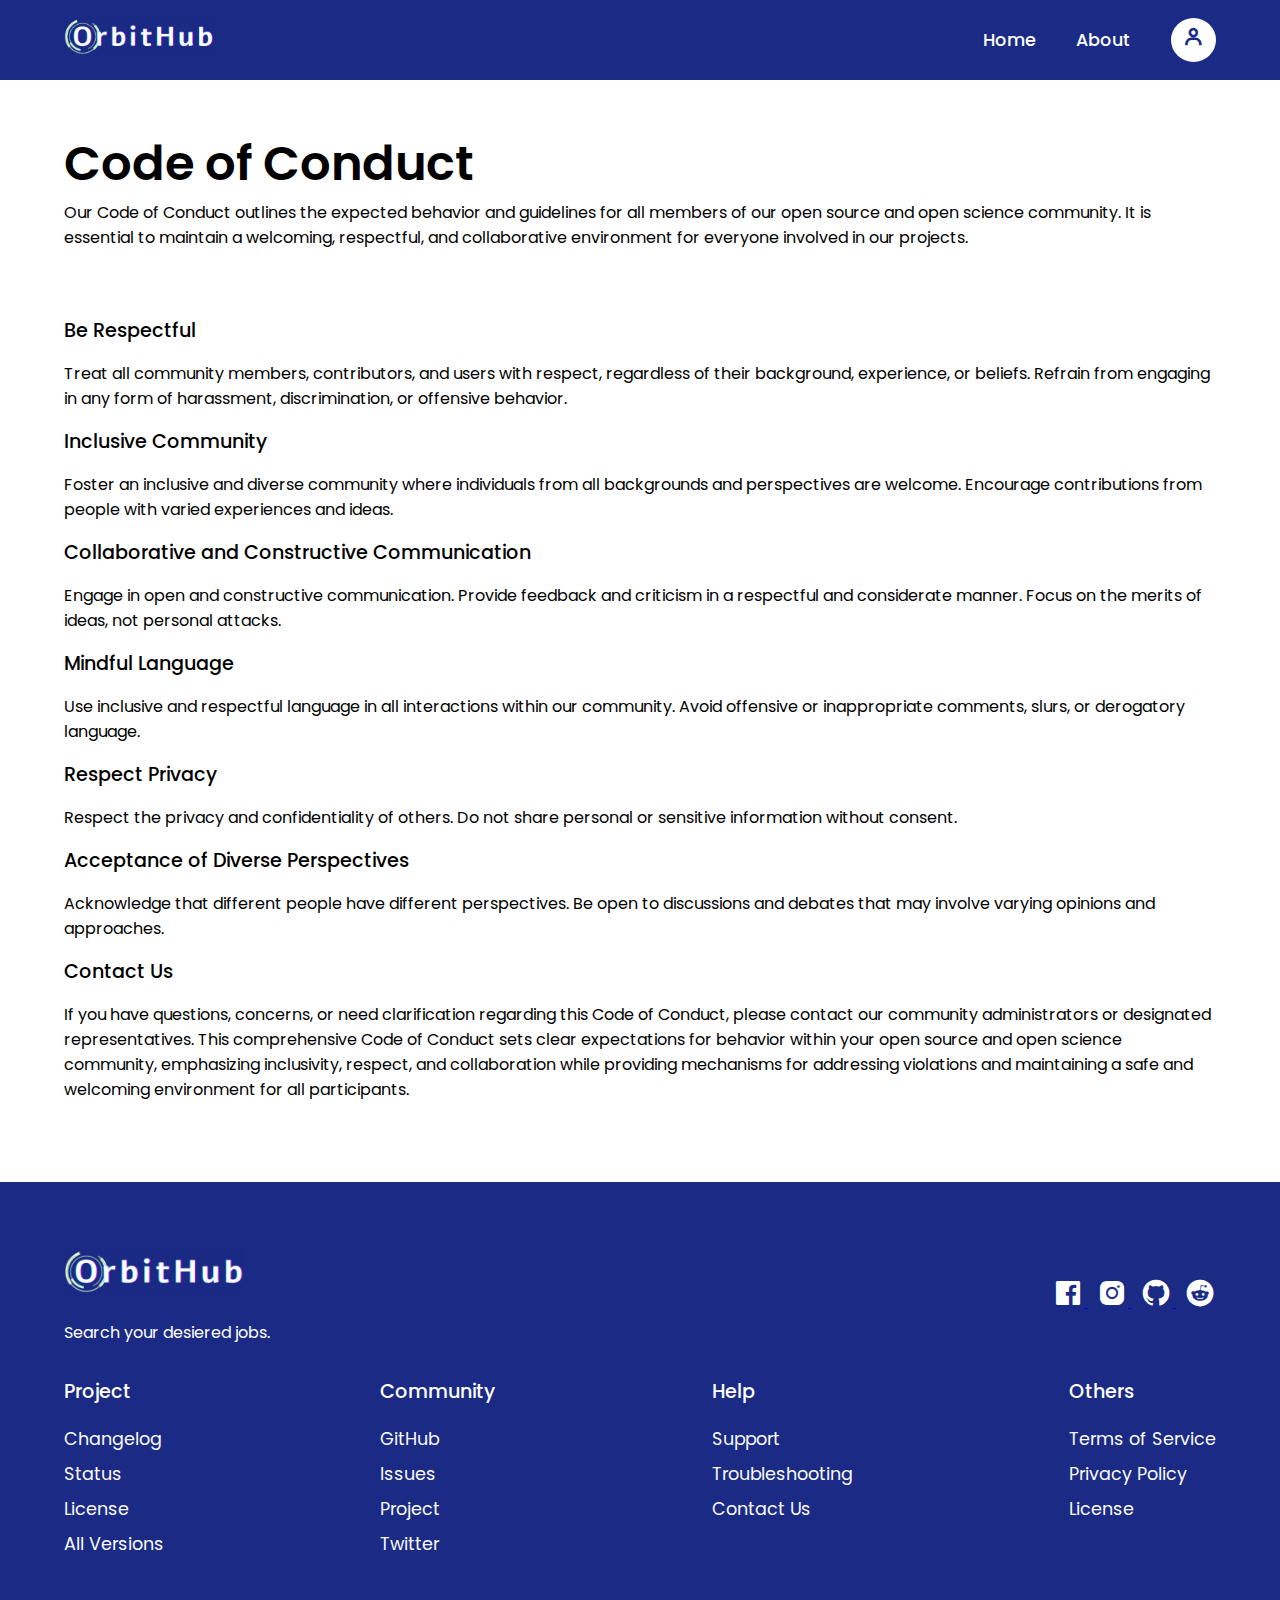
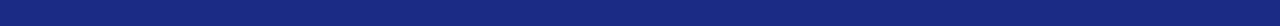
<file: coc.html>
<!DOCTYPE html>
<html lang="en">

   <head>
      <meta charset="UTF-8">
      <meta name="viewport" content="width=device-width, initial-scale=1.0">
      <title>OrbitHub - Code of Conduct</title>
      <link rel="stylesheet" href="style.css">
      <link href='https://unpkg.com/boxicons@2.1.4/css/boxicons.min.css' rel='stylesheet'>
      <style>
         .coc p {
            padding-bottom: 1rem;
         }
      </style>
   </head>

   <body>

      <header>
         <div class="obj-width">
            <a href="index.html"><img class="logo" src="images/logo.gif" alt=""></a>

            <i class='bx bx-menu' id="bar"></i>

            <ul id="navbar">
               <li><a href="#">Home</a></li>
               <li><a href="contact.html">About</a></li>
               <li><a id="w-btn" href="forms/welcomeform.html"><i class='bx bx-user'></i></a></li>

            </ul>
         </div>
      </header>

      <section class="coc obj-width sec-space extra-space">
         <h1>Code of Conduct</h1>
         <p>Our Code of Conduct outlines the expected behavior and guidelines for all members of our open source and
            open science community. It is essential to maintain a welcoming, respectful, and collaborative environment
            for everyone involved in our projects.</p>
         <br><br>

         <h3>Be Respectful</h3>
         <p>Treat all community members, contributors, and users with respect, regardless of their background,
            experience, or beliefs. Refrain from engaging in any form of harassment, discrimination, or offensive
            behavior.</p>

         <h3>Inclusive Community</h3>
         <p>Foster an inclusive and diverse community where individuals from all backgrounds and perspectives are
            welcome. Encourage contributions from people with varied experiences and ideas.</p>

         <h3>Collaborative and Constructive Communication</h3>
         <p>Engage in open and constructive communication. Provide feedback and criticism in a respectful and
            considerate manner. Focus on the merits of ideas, not personal attacks.</p>

         <h3>Mindful Language</h3>
         <p>Use inclusive and respectful language in all interactions within our community. Avoid offensive
            or
            inappropriate comments, slurs, or derogatory language.</p>

         <h3>Respect Privacy</h3>
         <p>Respect the privacy and confidentiality of others. Do not share personal or sensitive
            information without
            consent.</p>

         <h3>Acceptance of Diverse Perspectives</h3>
         <p>Acknowledge that different people have different perspectives. Be open to discussions and
            debates that
            may
            involve varying opinions and approaches.</p>

         <h3>Contact Us</h3>
         <p>If you have questions, concerns, or need clarification regarding this Code of Conduct,
            please contact our
            community administrators or designated representatives.

            This comprehensive Code of Conduct sets clear expectations for behavior within your
            open source and open
            science community, emphasizing inclusivity, respect, and collaboration while providing
            mechanisms for
            addressing violations and maintaining a safe and welcoming environment for all
            participants.</p>

      </section>

      <footer class="footer">
         <div class="obj-width">
            <div class="top">
               <div>
                  <img class="logo" src="images/logo.gif" alt="">
                  <p>Search your desiered jobs.</p>
               </div>
               <div>
                  <a href="#">
                     <i class='bx bxl-facebook-square'></i>
                  </a>
                  <a href="#">
                     <i class='bx bxl-instagram-alt'></i>
                  </a>
                  <a href="#">
                     <i class='bx bxl-github'></i>
                  </a>
                  <a href="#">
                     <i class='bx bxl-reddit'></i>
                  </a>
               </div>
            </div>

            <div class="bottom">
               <div>
                  <h3>Project</h4>
                     <a href="#">Changelog</a>
                     <a href="#">Status</a>
                     <a href="#">License</a>
                     <a href="#">All Versions</a>
               </div>
               <div>
                  <h3>Community</h3>
                  <a href="#">GitHub</a>
                  <a href="#">Issues</a>
                  <a href="#">Project</a>
                  <a href="#"> Twitter</a>
               </div>
               <div>
                  <h3>Help</h3>
                  <a href="#">Support</a>
                  <a href="#">Troubleshooting</a>
                  <a href="#">Contact Us</a>
               </div>
               <div>
                  <h3>Others</h3>
                  <a href="#">Terms of Service</a>
                  <a href="#">Privacy Policy</a>
                  <a href="#">License</a>
               </div>
            </div>
         </div>
      </footer>


      <script src="script.js"></script>

   </body>

</html>
</file>
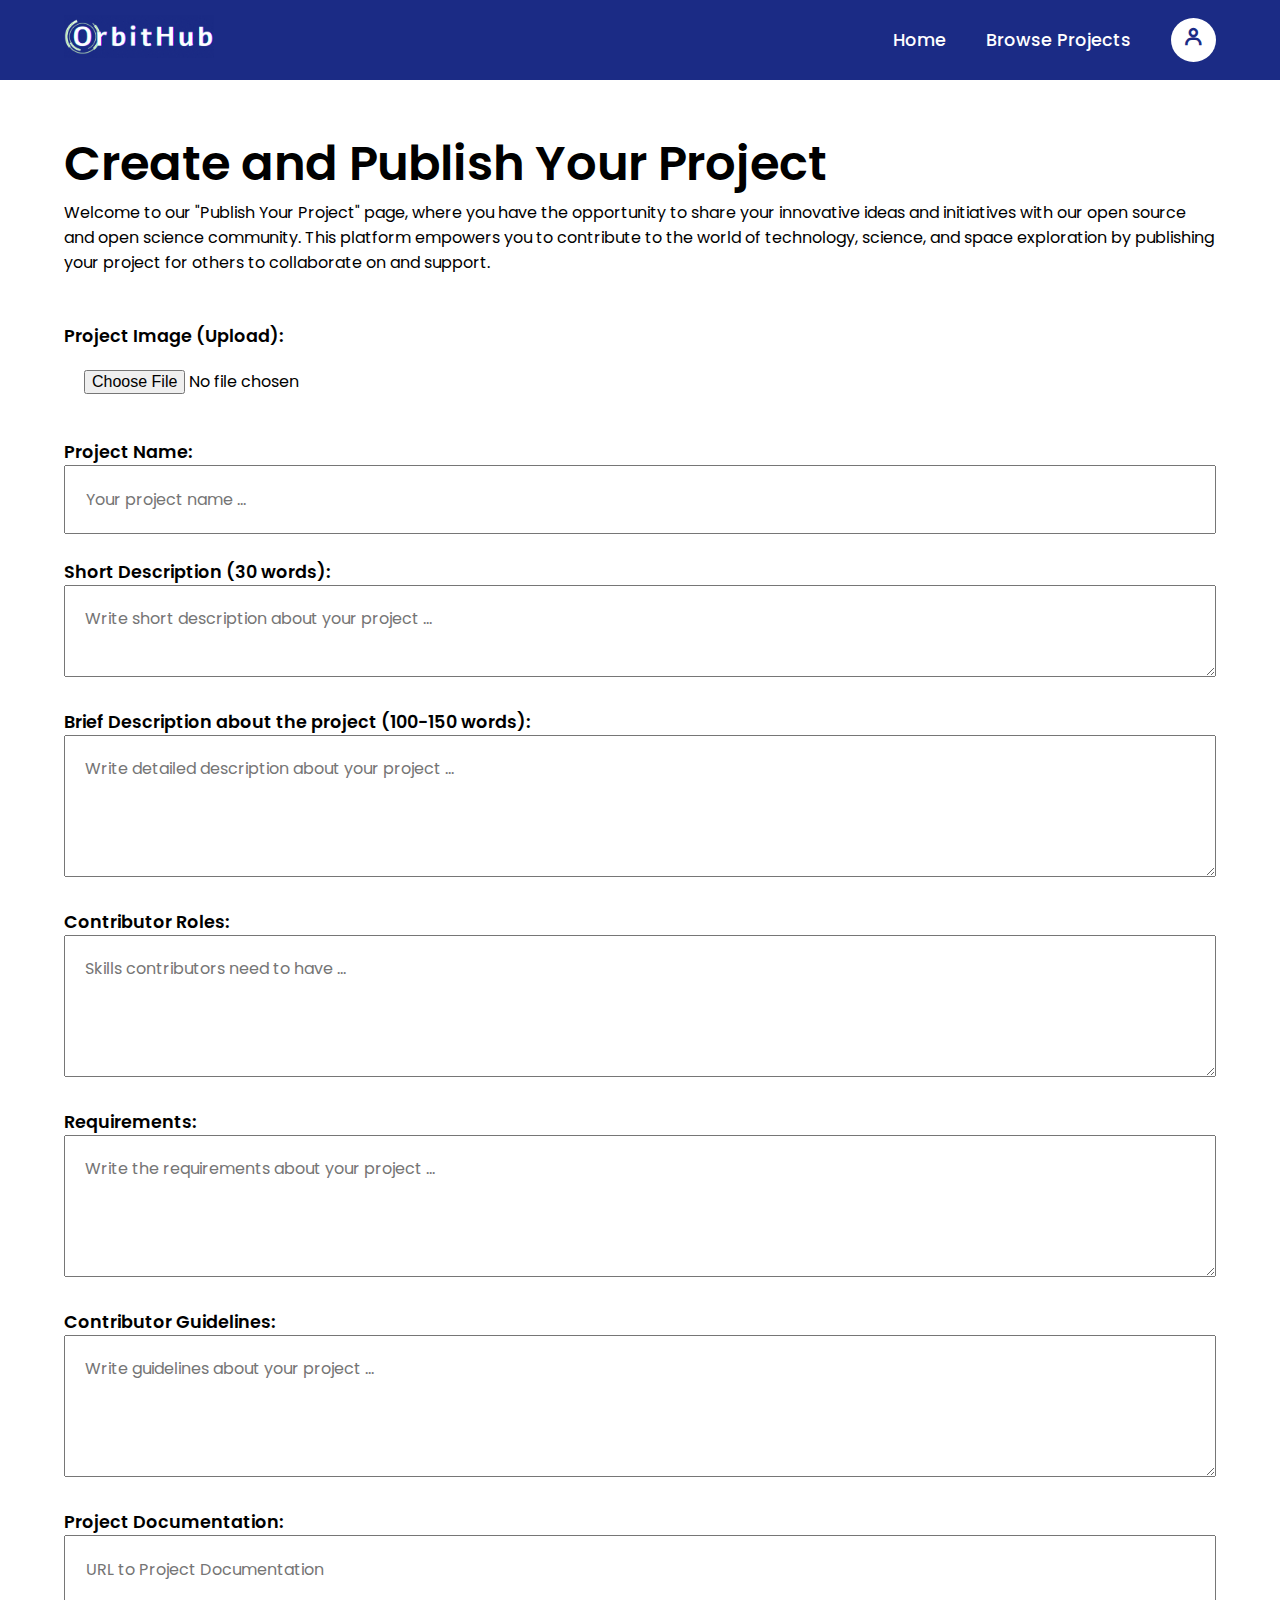
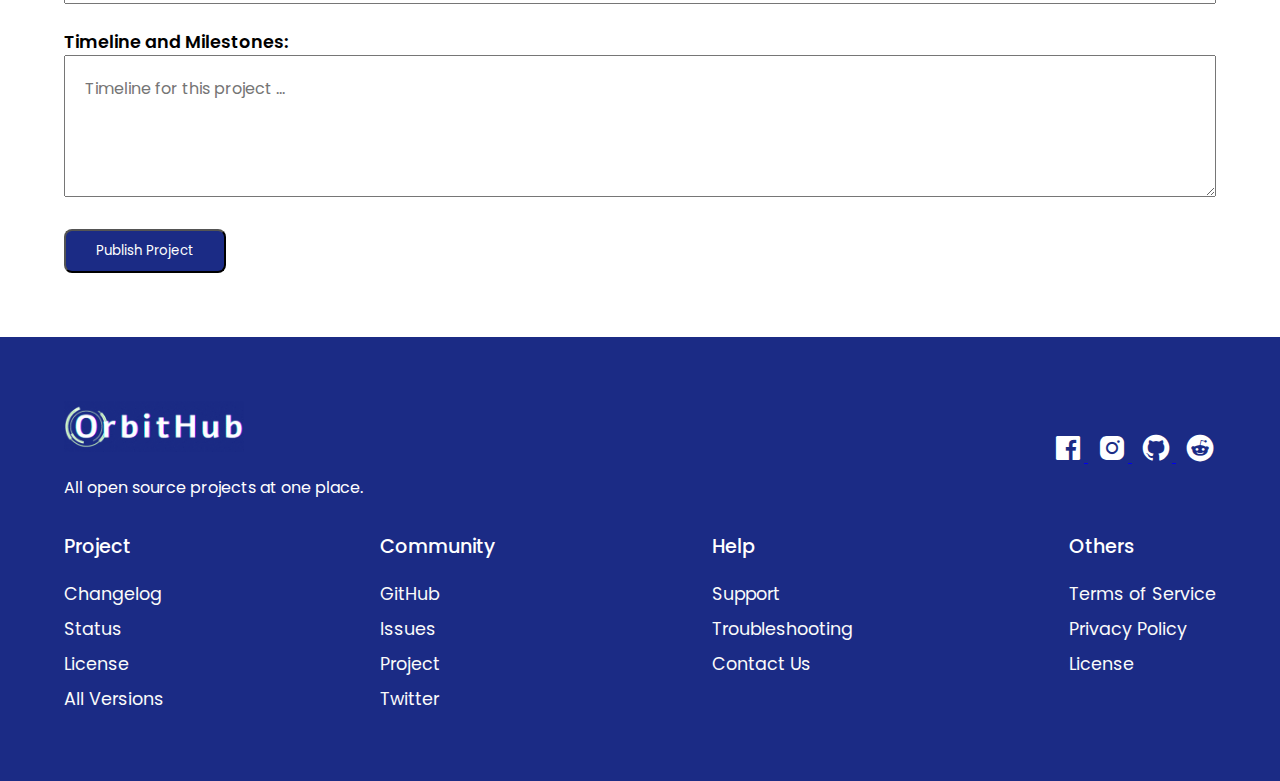
<file: createproject.html>
<!DOCTYPE html>
<html lang="en">

   <head>
      <meta charset="UTF-8">
      <meta name="viewport" content="width=device-width, initial-scale=1.0">
      <title>OrbitHub - Create and Publish Project</title>
      <link rel="stylesheet" href="style.css">
      <link href='https://unpkg.com/boxicons@2.1.4/css/boxicons.min.css' rel='stylesheet'>

      <style>
         .createProject p {
            padding-bottom: 3rem;
         }

         .createProject label {
            display: block;
            font-size: 1.1rem;
            font-weight: 600;
         }

         .createProject input,
         .createProject textarea {
            width: 100%;
            padding: 20px;
            font-size: 1rem;
         }
      </style>
   </head>

   <body>

      <header>
         <div class="obj-width">
            <a href="index.html"><img class="logo" src="images/logo.gif" alt=""></a>

            <i class='bx bx-menu' id="bar"></i>

            <ul id="navbar">
               <li><a href="index.html">Home</a></li>
               <li><a href="jobs/job.html">Browse Projects</a></li>
               <li><a id="w-btn" href="forms/welcomeform.html"><i class='bx bx-user'></i></a></li>

            </ul>
         </div>
      </header>

      <section class="createProject obj-width sec-space extra-space">
         <h1>Create and Publish Your Project</h1>
         <p>Welcome to our "Publish Your Project" page, where you have the opportunity to share your innovative ideas
            and initiatives with our open source and open science community. This platform empowers you to contribute to
            the world of technology, science, and space exploration by publishing your project for others to collaborate
            on and support.</p>

         <form action="submit_project.php" method="POST" enctype="multipart/form-data">
            <!-- Project Image Upload -->
            <label for="projectImage">Project Image (Upload):</label>
            <input type="file" id="projectImage" name="projectImage" accept="image/*" required>
            <br><br>

            <!-- Project Name -->
            <label for="projectName">Project Name:</label>
            <input type="text" id="projectName" placeholder="Your project name ..." name="projectName" required>
            <br><br>

            <!-- Short Description -->
            <label for="shortDescription">Short Description (30 words):</label>
            <textarea id="shortDescription" name="shortDescription" rows="2" maxlength="30"
               placeholder="Write short description about your project ..." required></textarea>
            <br><br>

            <!-- Brief Description -->
            <label for="briefDescription">Brief Description about the project (100-150 words):</label>
            <textarea id="briefDescription" placeholder="Write detailed description about your project ..."
               name="briefDescription" rows="4" minlength="100" maxlength="150" required></textarea>
            <br><br>

            <!-- Contributor Roles -->
            <label for="contributorRoles">Contributor Roles:</label>
            <textarea id="contributorRoles" placeholder="Skills contributors need to have ..." name="contributorRoles"
               rows="4" required></textarea>
            <br><br>

            <!-- Requirements -->
            <label for="requirements">Requirements:</label>
            <textarea id="requirements" name="requirements" placeholder="Write the requirements about your project ..."
               rows="4" required></textarea>
            <br><br>

            <!-- Contributor Guidelines -->
            <label for="contributorGuidelines">Contributor Guidelines:</label>
            <textarea id="contributorGuidelines" name="contributorGuidelines" rows="4"
               placeholder="Write guidelines about your project ..." required></textarea>
            <br><br>

            <!-- Project Documentation -->
            <label for="projectDocumentation">Project Documentation:</label>
            <input type="url" id="projectDocumentation" name="projectDocumentation"
               placeholder="URL to Project Documentation" required>
            <br><br>

            <!-- Timeline and Milestones -->
            <label for="timelineMilestones">Timeline and Milestones:</label>
            <textarea id="timelineMilestones" name="timelineMilestones" rows="4"
               placeholder="Timeline for this project ..." required></textarea>
            <br><br>

            <!-- Submit Button -->
            <button id="g-btn" type="submit">Publish Project</button>
      </section>

      <footer class="footer">
         <div class="obj-width">
            <div class="top">
               <div>
                  <img class="logo" src="images/logo.gif" alt="">
                  <p>All open source projects at one place.</p>
               </div>
               <div>
                  <a href="#">
                     <i class='bx bxl-facebook-square'></i>
                  </a>
                  <a href="#">
                     <i class='bx bxl-instagram-alt'></i>
                  </a>
                  <a href="#">
                     <i class='bx bxl-github'></i>
                  </a>
                  <a href="#">
                     <i class='bx bxl-reddit'></i>
                  </a>
               </div>
            </div>

            <div class="bottom">
               <div>
                  <h3>Project</h4>
                     <a href="#">Changelog</a>
                     <a href="#">Status</a>
                     <a href="#">License</a>
                     <a href="#">All Versions</a>
               </div>
               <div>
                  <h3>Community</h3>
                  <a href="#">GitHub</a>
                  <a href="#">Issues</a>
                  <a href="#">Project</a>
                  <a href="../coc.html"> Twitter</a>
               </div>
               <div>
                  <h3>Help</h3>
                  <a href="#">Support</a>
                  <a href="#">Troubleshooting</a>
                  <a href="#">Contact Us</a>
               </div>
               <div>
                  <h3>Others</h3>
                  <a href="#">Terms of Service</a>
                  <a href="#">Privacy Policy</a>
                  <a href="#">License</a>
               </div>
            </div>
         </div>
      </footer>

      <script src="script.js"></script>

   </body>

</html>
</file>
<file: style.css>
@import url("https://fonts.googleapis.com/css2?family=Poppins:wght@100;200;300;400;500;600;700;800&display=swap");

* {
  margin: 0;
  padding: 0;
  box-sizing: border-box;
  font-family: "Poppins", sans-serif;
}

body {
  position: relative;
}

h1 {
  font-size: 3rem;
  font-weight: 600;
}

h2 {
  font-size: 2rem;
  font-weight: 600;
  line-height: 60px;
}
h3 {
  font-size: 1.2rem;
  padding-bottom: 1rem;
  font-weight: 500;
}
#g-btn {
  text-decoration: none;
  background: #1b2b85;
  color: #fff;
  padding: 10px 30px;
  border-radius: 8px;
  cursor: pointer;
}

#kid-btn {
  text-decoration: none;
  background: #ffee05;
  color: #222 !important;
  font-weight: 600 !important;
  padding: 10px 20px;
  border-radius: 8px;
  cursor: pointer;
}

.sec-space {
  padding: 4rem 0;
}
.extra-space {
  padding-top: 8rem;
}
.obj-width {
  max-width: 1200px;
  margin: auto;
}

header {
  background-color: #1b2b85;
  position: fixed;
  top: 0;
  right: 0;
  width: 100%;
  z-index: 99;
}

header div {
  display: flex;
  justify-content: space-between;
  align-items: center;
  height: 80px;
}

header .logo {
  width: 150px;
}

#navbar {
  display: flex;
  justify-content: flex-end;
  align-items: center;
  list-style: none;
}

#navbar a {
  text-decoration: none;
  color: #fff;
  margin-left: 40px;
  font-size: 1.1rem;
  font-weight: 500;
}

#w-btn {
  background: #fff;
  color: #1f4a40;
  padding: 10px;
  border-radius: 50%;
  width: 80px;
  height: 80px;
}

#w-btn i {
  line-height: 80px;
  padding: 0 2px;
  font-size: 1.3rem;
  font-weight: bold;
  line-height: 1.3rem;
  color: #1b2b85;
}

#bar {
  display: none;
}

/* Hero */

.hero {
  background: #fff;
}
.hero-box {
  display: flex;
  align-items: center;
  justify-content: space-between;
  height: 100vh;
}

.hero-heading {
  width: 40%;
}

.hero h1 {
  color: #34344f;
}
.hero p {
  padding: 1rem 0 3rem 0;
}

.wrapper {
  position: relative;
  min-height: 250px;
  border-radius: 10px;
  overflow: hidden;
  display: flex;
  justify-content: center;
  align-items: center;
  height: 500px;
  width: 500px;
  background: rgba(174, 174, 177, 0.11);
}

.moon-line {
  position: absolute;
  background-color: transparent;
  border: 4px dashed rgba(89, 90, 98, 0.14);
  height: 380px;
  border-radius: 50%;
  width: 380px;
  z-index: 1;
}

.clouds {
  position: absolute;
}
.clouds .cloud {
  position: relative;
  background-color: rgba(255, 255, 255, 0.64);
  border-radius: 200px;
  z-index: 3;
}
.clouds .cloud.one {
  width: 90px;
  height: 30px;
  top: -48px;
  right: -58px;
}
.clouds .cloud.two {
  width: 60px;
  height: 25px;
  top: 62px;
}
.clouds .cloud.three {
  width: 100px;
  height: 35px;
  top: -38px;
  left: -80px;
}

.moon {
  z-index: 2;
  position: absolute;
  height: 50px;
  width: 50px;
  background: #ffffff;
  border-radius: 50%;
  overflow: hidden;
  animation: orbit 14s linear infinite;
}
.moon .x {
  position: absolute;
  background: #dededc;
  border-radius: 50%;
}
.moon .x.one {
  width: 10px;
  height: 10px;
  top: 10px;
  left: 2px;
}
.moon .x.two {
  width: 20px;
  height: 20px;
  top: 20px;
  left: 20px;
}
.moon .x.three {
  width: 5px;
  height: 5px;
  left: 25px;
  top: 2px;
}

.earth {
  height: 200px;
  width: 200px;
  background: #42a6da;
  border-radius: 50%;
  overflow: hidden;
  position: relative;
  z-index: 1;
  animation: shake 4.82s cubic-bezier(0.36, 0.07, 0.19, 0.97) infinite;
}
.earth::before {
  content: "";
  display: inline-block;
  width: 200px;
  height: 200px;
  position: relative;
  top: -82px;
  left: -60px;
  border-radius: 50%;
  background-color: #449ac7;
}
.earth::after {
  content: "";
  display: inline-block;
  width: 310px;
  height: 180px;
  transform: rotate(-27deg);
  position: relative;
  top: -82px;
  left: 60px;
  border-radius: 50%;
  background-color: #2d7ea8;
}

.country .us-south {
  width: 90px;
  height: 90px;
  background: #7cdc6c;
  clip-path: polygon(
    29% 39%,
    24% 20%,
    39% 8%,
    55% 12%,
    74% 20%,
    93% 26%,
    76% 65%,
    69% 81%,
    56% 100%,
    49% 87%,
    41% 72%,
    42% 52%
  );
  position: absolute;
  top: 90px;
  z-index: 2;
}
.country .us-north {
  width: 90px;
  height: 90px;
  background: #69cb59;
  clip-path: polygon(
    0 0,
    83% 20%,
    64% 44%,
    75% 55%,
    83% 43%,
    99% 53%,
    93% 73%,
    56% 81%,
    66% 100%,
    53% 100%,
    15% 85%,
    0% 85%
  );
  position: absolute;
  top: 4px;
  left: -23px;
  z-index: 2;
}
.country .us-north-1 {
  width: 40px;
  height: 40px;
  background: #69cb59;
  clip-path: polygon(
    3% 41%,
    14% 29%,
    29% 18%,
    44% 19%,
    57% 31%,
    65% 49%,
    60% 81%,
    49% 88%,
    35% 100%,
    26% 100%,
    15% 85%,
    15% 50%
  );
  position: absolute;
  top: 4px;
  left: 56px;
  z-index: 2;
}
.country .africa {
  width: 60px;
  height: 60px;
  background: #7cdc6c;
  clip-path: polygon(
    5% 42%,
    14% 26%,
    39% 17%,
    59% 23%,
    69% 41%,
    76% 50%,
    64% 65%,
    49% 88%,
    40% 95%,
    30% 89%,
    26% 74%,
    26% 50%
  );
  position: absolute;
  top: 83px;
  left: 94px;
  z-index: 2;
}
.country .europe {
  width: 100px;
  height: 100px;
  background: #7cdc6c;
  clip-path: polygon(
    4% 43%,
    13% 22%,
    41% 18%,
    65% 7%,
    75% 14%,
    98% 13%,
    99% 35%,
    92% 64%,
    80% 82%,
    50% 83%,
    32% 67%,
    21% 53%
  );
  position: absolute;
  top: 23px;
  left: 104px;
  z-index: 2;
}

@keyframes shake {
  10%,
  90% {
    transform: translate3d(-1px, 0, 0);
  }
  20%,
  80% {
    transform: translate3d(2px, 0, 0);
  }
  30%,
  50%,
  70% {
    transform: translate3d(-4px, 0, 0);
  }
  40%,
  60% {
    transform: translate3d(4px, 0, 0);
  }
}
@keyframes orbit {
  from {
    transform: rotate(0deg) translateX(190px);
  }
  to {
    transform: rotate(360deg) translateX(190px);
  }
}
@keyframes orbit {
  from {
    transform: rotate(0deg) translateX(190px);
  }
  to {
    transform: rotate(360deg) translateX(190px);
  }
}

.shape {
  display: flex;
  align-items: center;
  justify-content: space-between;
}

.shape .left {
  width: 45%;
}

.shape .list {
  padding: 1rem 0 2rem 0;
}

.shape .list span {
  display: flex;
  align-items: center;
  line-height: 30px;
}

.shape .list span i {
  color: #1b2b85;
  font-size: 1.2rem;
  padding-right: 1rem;
}

.shape .right {
  width: 45%;
}

.shape .right img {
  width: 100%;
  height: 100%;
  object-fit: cover;
  border-radius: 20px;
  box-shadow: 2px 2px 20px 10px rgba(0, 0, 0, 0.1);
  border: 5px solid #fff;
}

.shape.reverse {
  flex-direction: row-reverse;
}

.coming .soon {
  display: flex;
  align-items: center;
  justify-content: space-between;
  flex-wrap: wrap;
  margin-top: 2rem;
}

.coming .soon div {
  width: 45%;
  height: 380px;
}

.coming .soon img {
  width: 100%;
  height: 100%;
  object-fit: cover;
  border-radius: 20px;
  box-shadow: 2px 2px 20px 10px rgba(0, 0, 0, 0.1);
  border: 5px solid #fff;
  overflow: hidden;
}

/* footer */

.footer {
  background: #1b2b85;
  color: #fff;
  padding: 4rem 0;
}

.top {
  display: flex;
  align-items: center;
  text-align: start;
  justify-content: space-between;
  flex-wrap: wrap;
}

.top .logo {
  margin-bottom: 1rem;
  width: 180px;
}

.top i {
  color: #fff;
  font-size: 2rem;
  margin-left: 0.5rem;
}

.bottom {
  padding-top: 2rem;
  text-align: start;
  display: flex;
  justify-content: space-between;
  flex-wrap: wrap;
}

.bottom div {
  display: flex;
  flex-direction: column;
}

.bottom a {
  text-decoration: none;
  color: #fafafa;
  line-height: 35px;
  font-size: 1.1rem;
}

/* Browse Jobs */

.jobs form {
  margin-top: 3rem;
  width: 100%;
  border: 1px solid #5e6ccf;
  border-radius: 4px;
  display: flex;
  justify-content: space-between;
  align-items: center;
  background: #fff;
}

.jobs form input {
  border: none;
  box-shadow: none;
  outline: none;
  padding: 1rem 0.5rem;
  width: 100%;
  font-size: 1.1rem;
}

.jobs form i {
  padding-left: 1rem;
  font-size: 1.1rem;
  font-weight: bold;
}

#key {
  font-size: 0.8rem;
  background: #ffc710;
  padding: 10px 20px;
  border-radius: 20px;
}

.jobs .job-id {
  margin-top: 3rem;
  list-style: none;
  display: flex;
  justify-content: space-between;
  align-items: center;
  flex-wrap: wrap;
  border-radius: 10px;
  box-shadow: 2px 2px 15px rgba(0, 0, 0, 0.1);
}

.jobs .job-id li {
  padding: 20px 40px;
  color: #000;
  cursor: pointer;
}

.jobs .job-id li.active {
  background: #51a995;
  color: #fff;
}

.jobs .jList {
  margin-top: 3rem;
  display: grid;
  grid-template-columns: 1fr 1.6fr 0.4fr;
  gap: 1rem;
  padding: 2rem 2rem;
  border: 1px solid #ccc;
  align-items: center;
  justify-items: start;
  cursor: pointer;
  text-decoration: none;
  color: #000;
}
.jobs .jList:hover {
  background: #ecedf1;
}

.jobs .jList.active {
  width: 100%;
}

.jobs .jList.delete {
  display: none;
}

.jobs img {
  width: 320px;
  height: 200px;
  object-fit: cover;
}

.jobs h3 {
  padding: 0 0 1rem 0;
}

/* Browse Jobs */

.jobs form {
  margin-top: 3rem;
  width: 100%;
  border: 1px solid #5451a9;
  border-radius: 4px;
  display: flex;
  justify-content: space-between;
  align-items: center;
}

.jobs form input {
  border: none;
  box-shadow: none;
  outline: none;
  padding: 1rem 0.5rem;
  width: 100%;
  font-size: 1.1rem;
}

.jobs form i {
  padding-left: 1rem;
  font-size: 1.1rem;
  font-weight: bold;
}

/* Pages */
/* Job Details  */

.job-header {
  background: #f8f9fc;
  border: 1px solid #515da9;
  border-radius: 30px;
  padding: 1rem 1rem 1.5rem 1rem;
}

.job-header img {
  width: 100%;
  height: 500px;
  object-fit: cover;
  background: #fff;
  padding: 0.5rem;
  border-radius: 15px;
}

.job-header p {
  padding-bottom: 1rem;
}

.job-header p:nth-child(3) {
  padding-bottom: 2rem;
}

.features .fe-box {
  display: flex;
  justify-content: space-between;
  align-items: flex-start;
  flex-wrap: wrap;
}
.features .fe-box div {
  width: 280px;
  padding-top: 3rem;
}

.features .fe-box img {
  width: 50px;
  margin-bottom: 1rem;
}

.job-description p,
.job-description div {
  padding-bottom: 2rem;
}

/* Start Media Query */

@media (max-width: 1300px) {
  .sec-space {
    padding: 4rem 0;
  }
  .extra-space {
    padding-top: 8rem;
  }
  .obj-width {
    max-width: 90%;
  }

  .hero-box {
    margin: 4rem auto;
  }
}

@media (max-width: 999px) {
  #navbar {
    display: flex;
    flex-direction: column;
    justify-content: flex-start;
    align-items: flex-start;
    position: fixed;
    top: 80px;
    right: -300px;
    width: 300px;
    height: 100vh;
    background: #1b2b85;
    box-shadow: 0 40px 60px rgba(0, 0, 0, 0.1);
    transition: 0.3s;
    padding: 80px 0 0 10px;
  }
  #navbar li {
    margin-bottom: 25px;
  }
  #navbar.active {
    right: 0;
  }

  #bar {
    display: initial;
    color: #fff;
    font-size: 2rem;
    padding-left: 20px;
  }

  .hero-box {
    align-items: start;
    justify-content: center;
    height: 100%;
    margin-top: 10rem;
  }

  .hero-heading {
    width: 100%;
  }

  .wrapper {
    display: none;
  }
  .jobs .jList {
    margin-top: 2rem;
    display: flex;
    flex-wrap: wrap;
    align-items: start;
    justify-items: start;
  }
  .jobs img {
    width: 100%;
    height: 200px;
  }

  .job-header {
    border-radius: 20px;
  }

  .job-header img {
    width: 100%;
    height: 400px;
    border-radius: 15px;
  }

  .features .fe-box div {
    width: 100%;
  }
}

@media (max-width: 530px) {
  .features .fe-box div {
    width: 100%;
    padding-top: 3rem;
  }

  .shape {
    flex-direction: column-reverse;
    align-items: start;
  }

  .shape .left {
    width: 100%;
    margin-top: 2rem;
  }
  .shape .right {
    width: 100%;
  }

  .shape.reverse {
    flex-direction: column-reverse;
  }
  .coming .soon div {
    width: 100%;
    height: 350px;
    margin-bottom: 1rem;
  }
}
</file>
